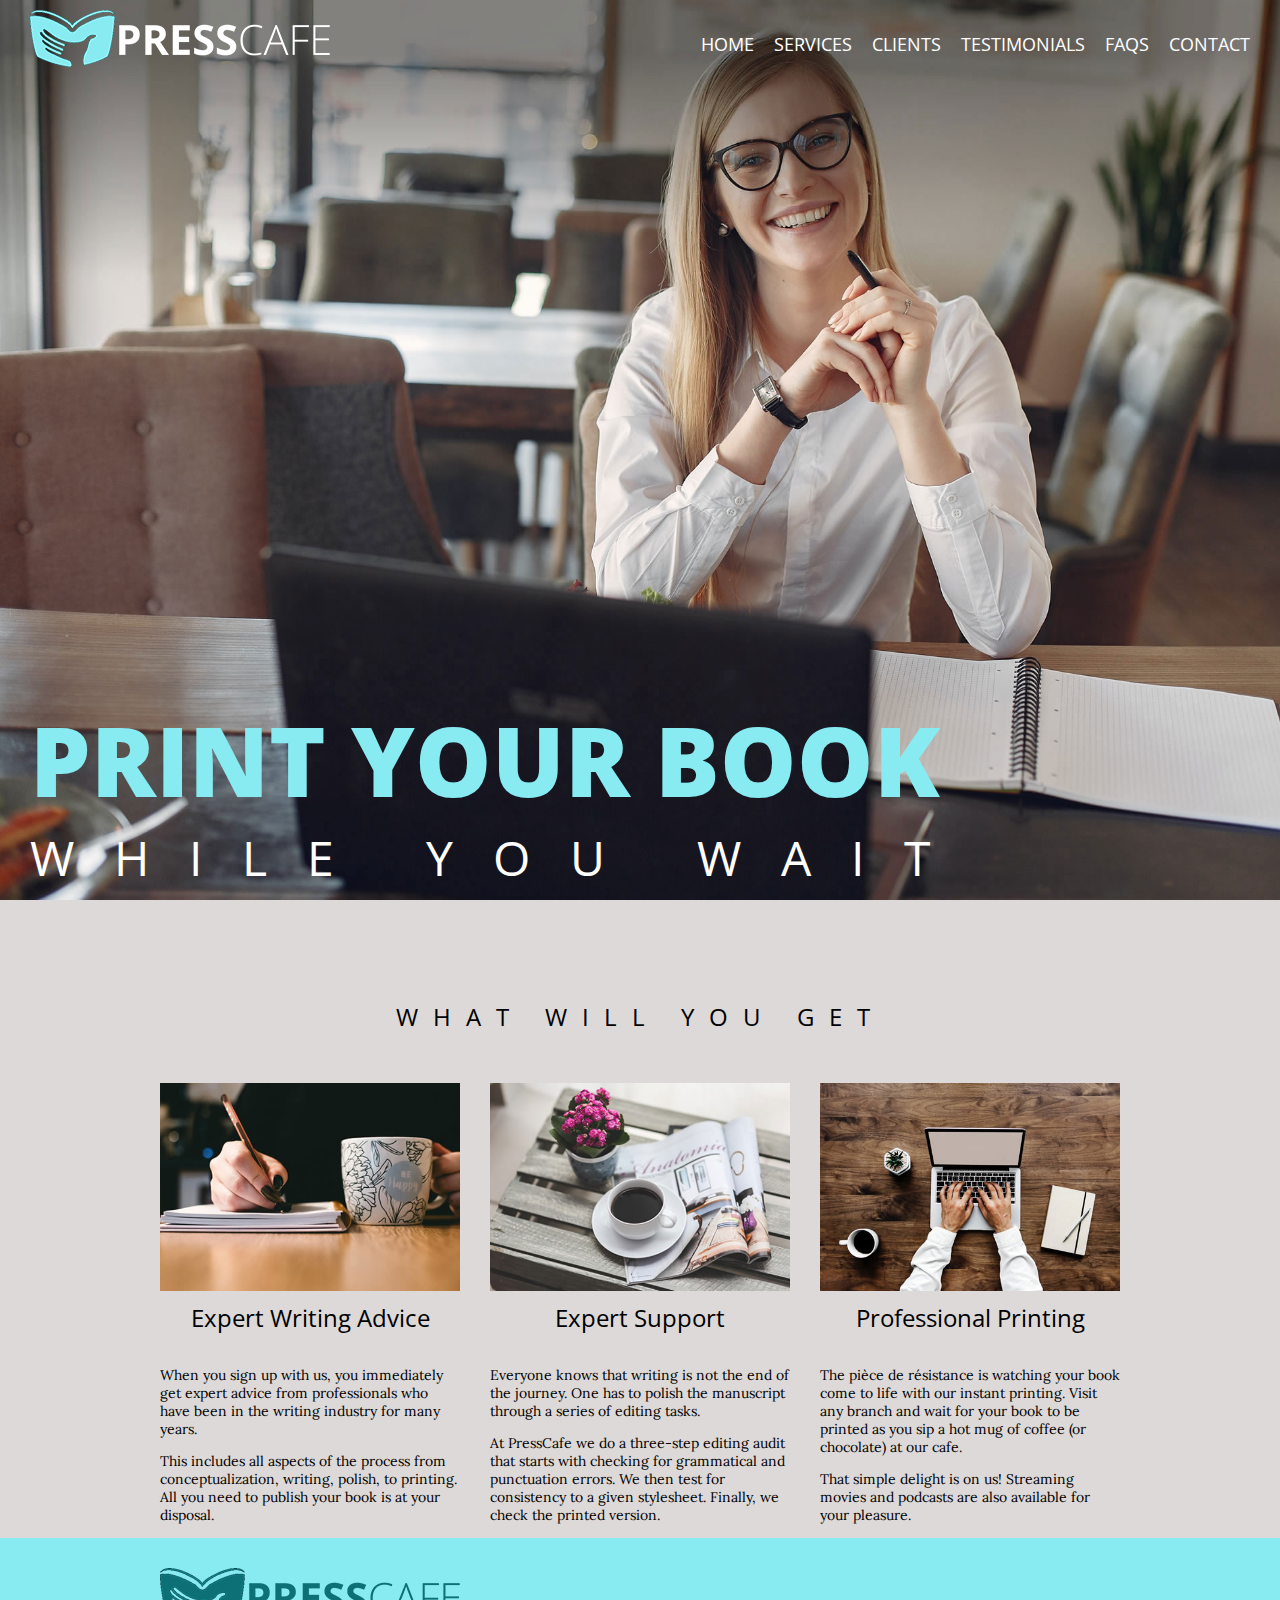
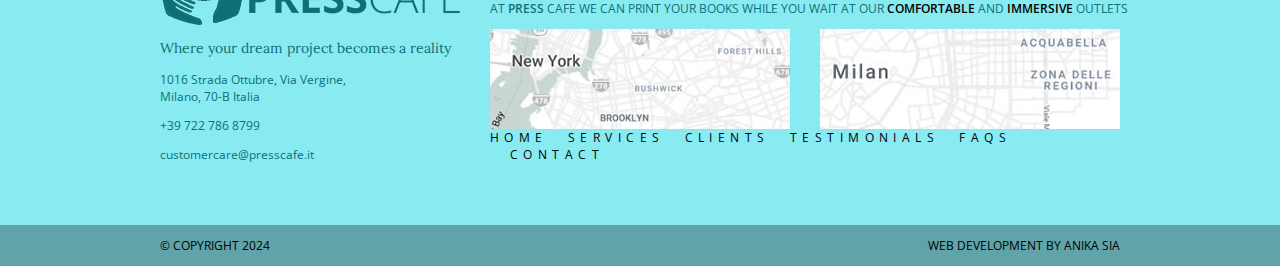
<file: presscafe/index.html>
<html>
	<head>
		<title>PressCafe</title>
		<link rel="stylesheet" type="text/css" href="css/style.css">
		<link rel="icon" type="image/icon" href="favicon.png">
	</head>
	<body>
		<header>
		 <img src="images/logo.png">
		 <nav>
			<ul>
				<li><a href="index.html">home</a></li>
				<li><a href="#">services</a></li>
				<li><a href="#">clients</a></li>
				<li><a href="#">testimonials</a></li>
				<li><a href="#">faqs</a></li>
				<li><a href="contact.html">contact</a></li>
				<div class="clearfix"></div>
			</ul>
		 </nav>
		 <div id=blurb>
			<h1>print your book</h1>
			<h3>while you wait</h3>
		 </div>
		</header>
		<main>
			<section id="services">
				<h2>what will you get</h2>
				<div id="cards">
					<div class="card">
						<img src="images/services01.jpg">
						<h4>expert writing advice</h4>
						<p>When you sign up with us, you immediately get expert advice from professionals who have been in the writing industry for many years.</p>
						<p>This includes all aspects of the process from conceptualization, writing, polish, to printing. All you need to publish your book is at your disposal.</p>
					</div>
					<div class="card">
						<img src="images/services02.jpg">
						<h4>expert support</h4>
						<p>Everyone knows that writing is not the end of the journey. One has to polish the manuscript through a series of editing tasks.</p>
						<p>At PressCafe we do a three-step editing audit that starts with checking for grammatical and punctuation errors. We then test for consistency to a given stylesheet. Finally, we check the printed version.</p>
					</div>
					<div class="card">
						<img src="images/services03.jpg">
						<h4>professional printing</h4>
						<p>The pièce de résistance is watching your book come to life with our instant printing. Visit any branch and wait for your book to be printed as you sip a hot mug of coffee (or chocolate) at our cafe.</p>
						<p>That simple delight is on us! Streaming movies and podcasts are also available for your pleasure.</p>
					</div>
					<div class="clearfix"></div>
				</div>
			</section>
		</main>
		<footer>
			<section>
				<div class="address">
					<img src="images/logo2.png">
					<p id="dream">Where your dream project becomes a reality</p>
					<p>1016 Strada Ottubre, Via Vergine,<br>Milano, 70-B Italia</p>
					<p>+39 722 786 8799</p>
					<p>customercare@presscafe.it</p>
				</div>
				<div id="widget">
					<p>at <strong>press</strong> cafe we can print your books while you wait at our <span class="black">comfortable</span> and <span class="black">immersive</span> outlets</p>
					<div id="maps">
						<div class="map">
							<img src="images/map_ny.jpg">
						</div>
						<div class="map">
								<img src="images/map_milan.jpg">
						</div>
					</div>
					<nav>
						<ul>
							<li><a href="index.html">home</a></li>
							<li><a href="#">services</a></li>
							<li><a href="#">clients</a></li>
							<li><a href="#">testimonials</a></li>
							<li><a href="#">faqs</a></li>
							<li><a href="contact.html">contact</a></li>
							<div class="clearfix"></div>
						</ul>
					</nav>
				</div>
				<div class="clearfix"></div>
			</section>
		</footer>
		<div id="subfooter">
			<section>
				<p class="left">&copy; copyright 2024</p>
				<p class="right">web development by Anika Sia</p>
				<div class="clearfix"></div>
			</section>
		</div>
	</body>
</html>
</file>
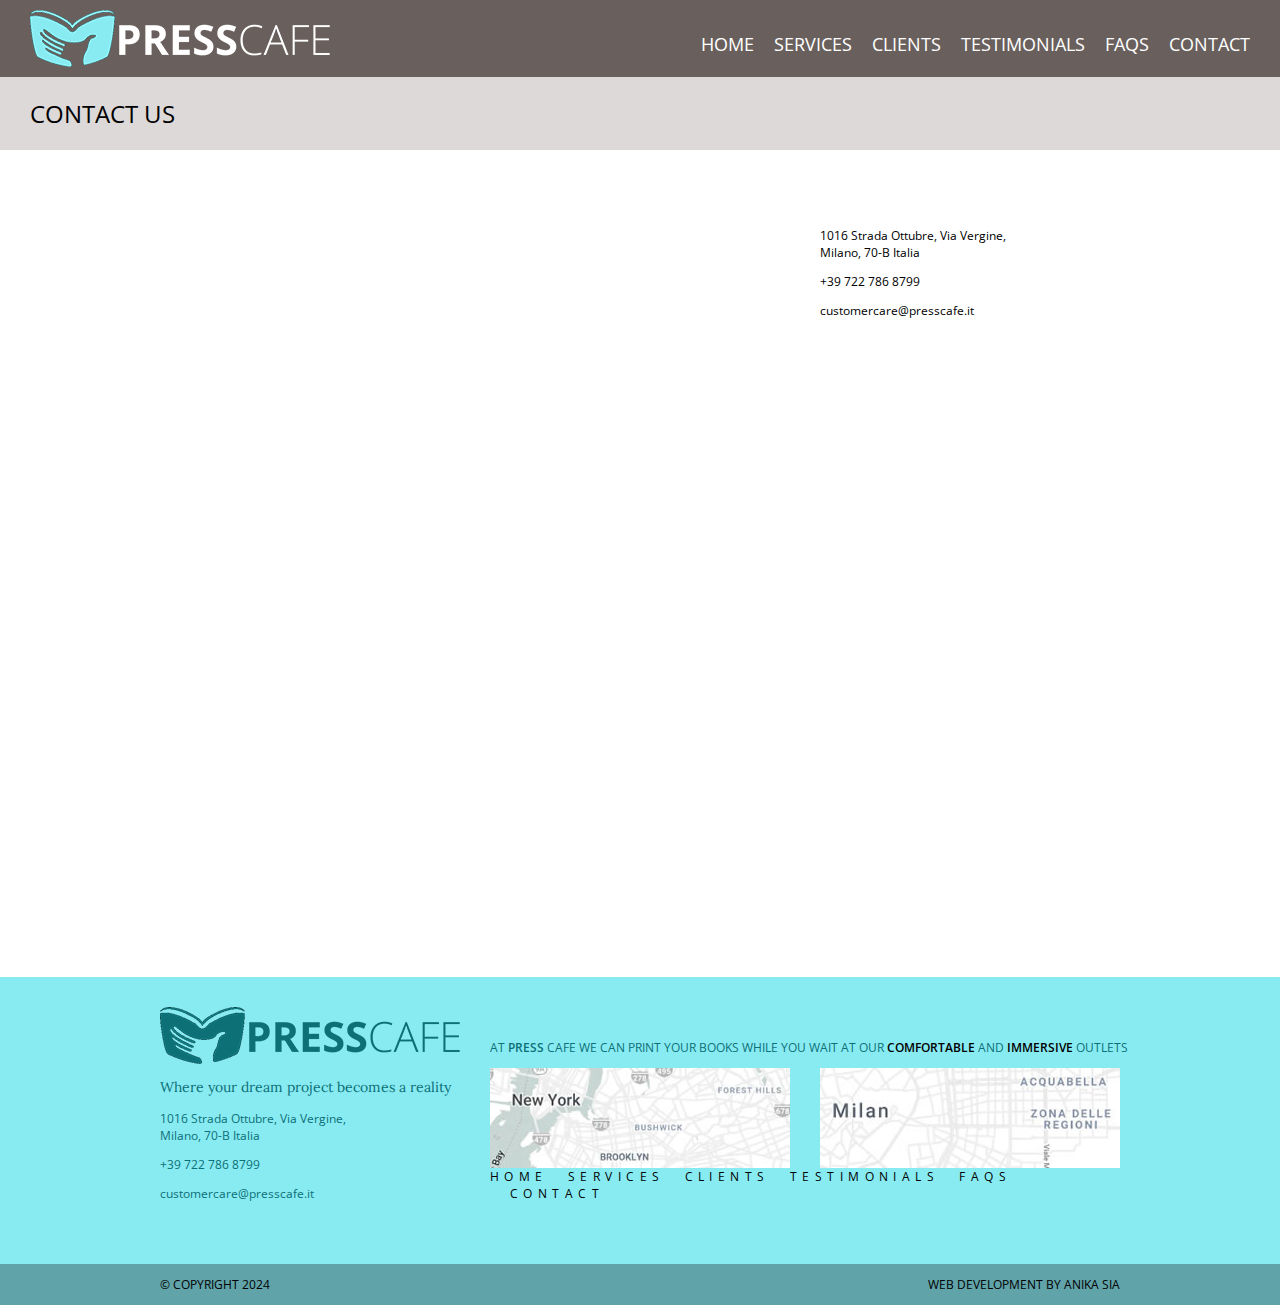
<file: presscafe/contact.html>
<html>
	<head>
		<title>Contact PressCafe</title>
		<meta charset="UTF-8">
		<link rel="stylesheet" type="text/css" href="css/style.css">
		<link rel="icon" type="image/icon" href="favicon.png">
	</head>
	<body id="contact">
		<header>
			<img src="images/logo.png">
			<nav>
				<ul>
					<li><a href="index.html">home</a></li>
					<li><a href="#">services</a></li>
					<li><a href="#">clients</a></li>
					<li><a href="#">testimonials</a></li>
					<li><a href="#">faqs</a></li>
					<li><a href="contact.html">contact</a></li>
					<div class="clearfix"></div>
				</ul>
			</nav>
		</header>
		<main>
			<h1>contact us</h1>
			<section>
				<div class="mapouter">
					<div class="gmap_canvas">
						<iframe width="600" height="300" id="gmap_canvas" src="https://www.google.com/maps/embed?pb=!1m18!1m12!1m3!1d2798.2826239981136!2d9.195407113095431!3d45.46411037095332!2m3!1f0!2f0!3f0!3m2!1i1024!2i768!4f13.1!3m3!1m2!1s0x4786c7a232b84bc1%3A0xcab26b1b1b046f4!2sB%26B%20Italia%20Design%20Studio!5e0!3m2!1sen!2sph!4v1707352616097!5m2!1sen!2sph" width="600" height="450" style="border:0;" allowfullscreen="" loading="lazy" referrerpolicy="no-referrer-when-downgrade"></iframe>				
					</div>
				</div>
				<div class="address">
					<p>1016 Strada Ottubre, Via Vergine,<br>Milano, 70-B Italia</p>
					<p>+39 722 786 8799</p>
					<p>customercare@presscafe.it</p>
				</div>
			</section>
		</main>
		<footer>
			<section>
				<div class="address">
					<img src="images/logo2.png">
					<p id="dream">Where your dream project becomes a reality</p>
					<p>1016 Strada Ottubre, Via Vergine,<br>Milano, 70-B Italia</p>
					<p>+39 722 786 8799</p>
					<p>customercare@presscafe.it</p>
				</div>
				<div id="widget">
					<p>at <strong>press</strong> cafe we can print your books while you wait at our <span class="black">comfortable</span> and <span class="black">immersive</span> outlets</p>
					<div id="maps">
						<div class="map">
							<img src="images/map_ny.jpg">
						</div>
						<div class="map">
								<img src="images/map_milan.jpg">
						</div>
					</div>
					<nav>
						<ul>
							<li><a href="index.html">home</a></li>
							<li><a href="#">services</a></li>
							<li><a href="#">clients</a></li>
							<li><a href="#">testimonials</a></li>
							<li><a href="#">faqs</a></li>
							<li><a href="contact.html">contact</a></li>
							<div class="clearfix"></div>
						</ul>
					</nav>
				</div>
				<div class="clearfix"></div>
			</section>
		</footer>
		<div id="subfooter">
			<section>
				<p class="left">&copy; copyright 2024</p>
				<p class="right">web development by Anika Sia</p>
				<div class="clearfix"></div>
			</section>
		</div>
		</html>
</file>
<file: presscafe/css/style.css>
@import url('https://fonts.googleapis.com/css2?family=Lora:ital,wght@0,400;1,600&family=Open+Sans:wght@400;600;800&display=swap');
body
{
	font-family:'Open sans', sans-serif;
	font-size:12px;
	font-weight:400;
	margin:0;
}
img
{
	max-width:100%;
}
.clearfix
{
	clear:both;
}
header
{
	background-image:url("../images/main_banner.jpg");
	background-size:cover;
	height:100vh;
	position:relative;
	text-transform:uppercase;
	color:#fff;
}
#contact header
{
	background:#695f5d;
	height:auto;
	padding-bottom:10px;
}
header img
{
	margin:10px 0 0 30px;
}
header h1
{
	font-size:96px;
	font-weight:800;
	color:#88ebf2;
	margin:0;
}
header h3
{
	font-size:48px;
	font-weight:400;
	letter-spacing:40px;
	margin:0;
}
#blurb
{
	position:absolute;
	bottom:10px;
	left:30px;
}
nav
{
	position:absolute;
	top:20px;
	right:30px;
}
nav ul li
{
	font-size:18px;
	float:left;
	margin-left:20px;
	list-style:none;
}
nav ul li a
{
	color:#fff;
	text-decoration:none;
}
main
{
	background:#DDD9D8
}
main h1
{
	background:#DDD9D8;
	font-size:24px;
	font-weight:400;
	text-transform:uppercase;
	margin:0;
	padding:20px 0 20px 30px;	
}
section
{
	width:960px;
	margin-left:auto;
	margin-right:auto;
}
#contact main
{
	background:#fff;
	height:100vh;
}
h2
{
	font-size:24px;
	font-weight:400;
	text-transform:uppercase;
	letter-spacing:15px;
	text-align:center;
	margin:0;
	padding:100px 0 50px;
}
.card, .map
{
	width:300px;
	float:left;
	margin-left:30px;
}
.card:first-child, .map:first-child
{
	margin-left:0;
}
.card h4
{
	font-size:24px;
	font-weight:400;
	text-align:center;
	text-transform:capitalize;
	margin-top:10px;
}
.card p, #dream
{
	font-family:'Lora', serif;
	font-size:14px;
	font-weight:400;
}
footer
{
	background:#88ebf2;
	color:#0d7077;
}
.address
{
	float:left;
	margin:30px 15px 50px 0;
}
#contact main .address
{
	width:285px;
	float:left;
	margin-top:65px;
	margin-left:30px
}
#widget
{
	width:630px;
	float: left;
	margin:50px 0 50px 15px;
	padding:0;
	position:relative;
}
#widget p
{
	font-family:'Open Sans', sans-serif;
	font-size:12px;
	font-weight:400px;
	text-transform:uppercase;
	white-space:nowrap;
}
strong
{
	font-weight:600;
}
.black
{
	color:#000;
	font-weight:600;
}
#widget nav
{
	position:static;
}
#widget nav ul
{
	margin:0;
	margin-block-start:0;
	margin-block-end:0;
	padding-inline-start:0;
	list-style:none;
}
#widget nav ul li
{
	font-size:12px;
	font-weight:400;
	text-transform:uppercase;
	float:left;
	margin-left:20px;
	list-style:none;
}
#widget nav ul li:first-of-type
{
	margin-left:0;
}
#widget nav ul li a
{
	color:#000;
	text-decoration:none;
	letter-spacing:5.46px;
}
#widget nav ul li a:hover
{
	color:#fff;
}
.left
{
	float:left;
}
.right
{
	float:right;
}
#subfooter
{
	background:#60a3a9;
	text-transform:uppercase;
	color:#000;
}
.mapouter
{
	position:relative;
	text-align:right;
	height:300px;
	width:600px;
	margin:75px 30px 0 0;
	float:left;
}
.gmap_canvas
{
	overflow:hidden;
	background:none!important;
	height:300px;
	width:600px
}
</file>
